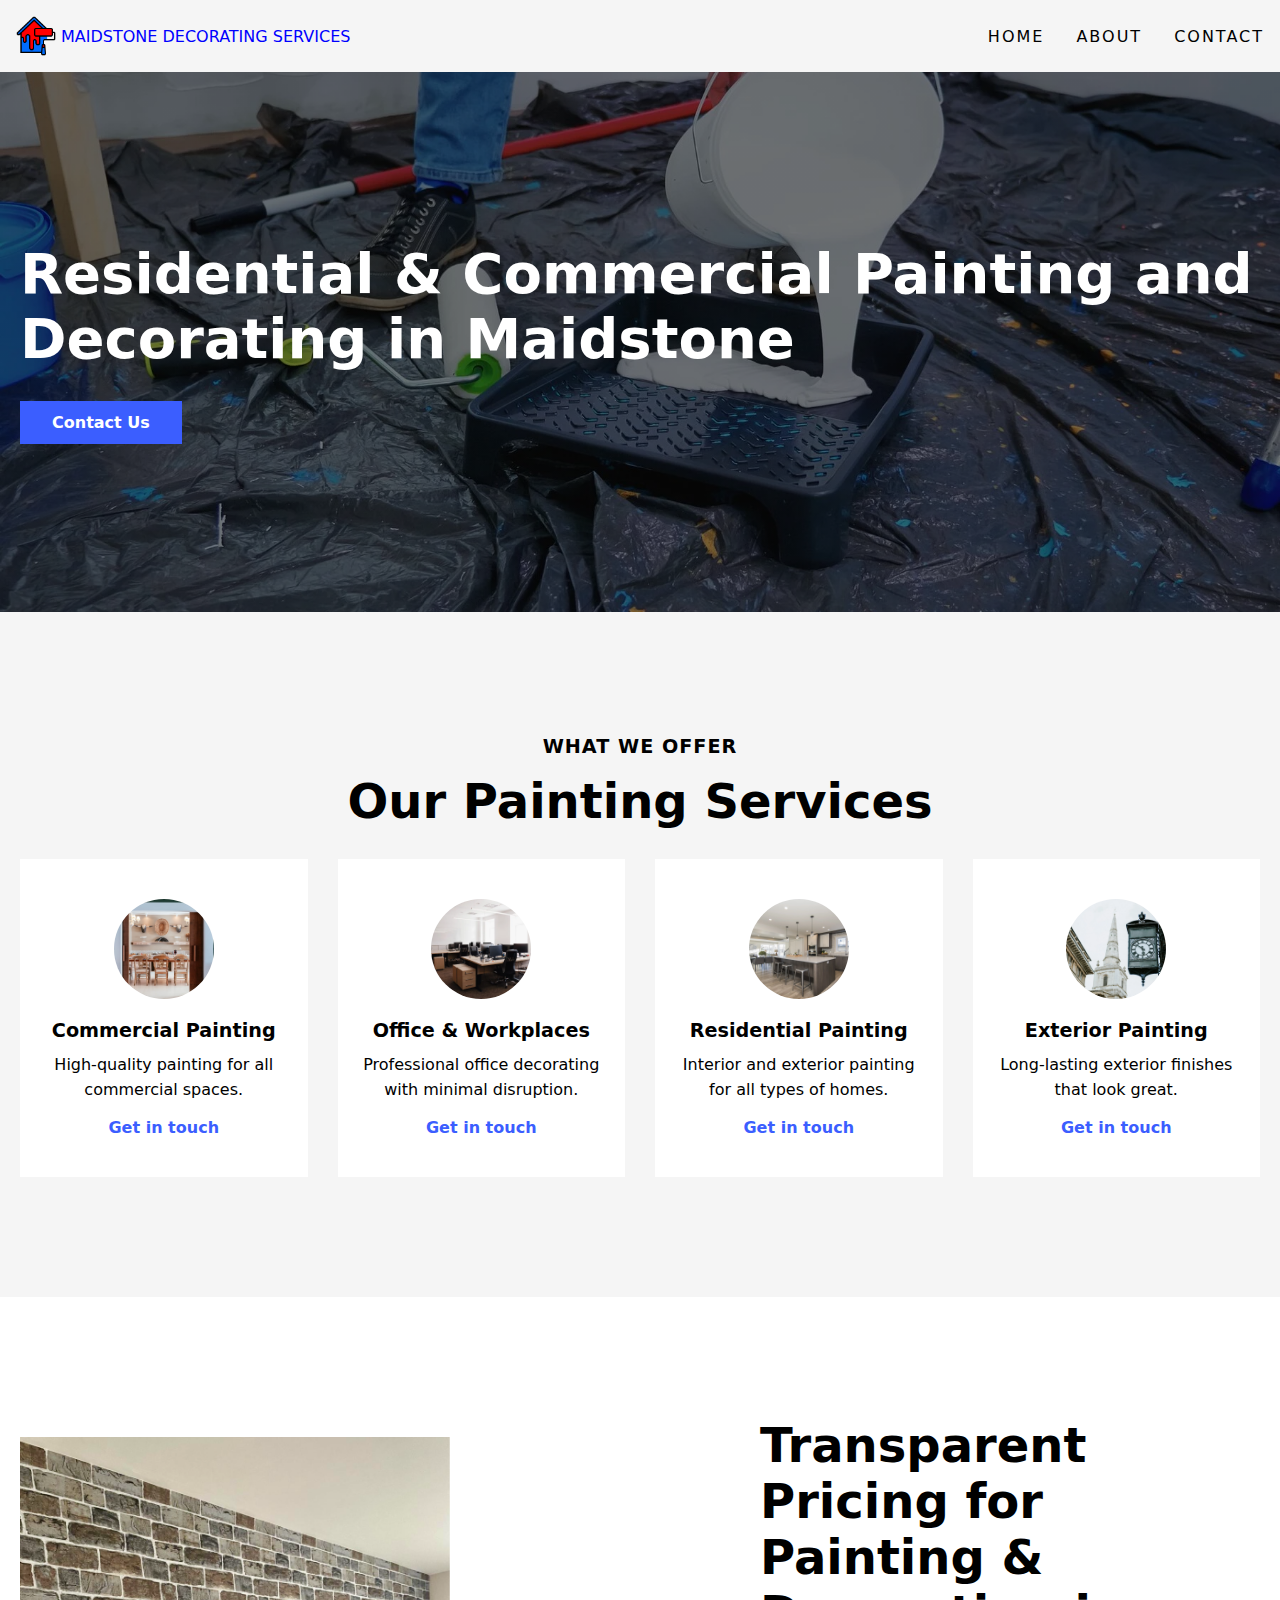
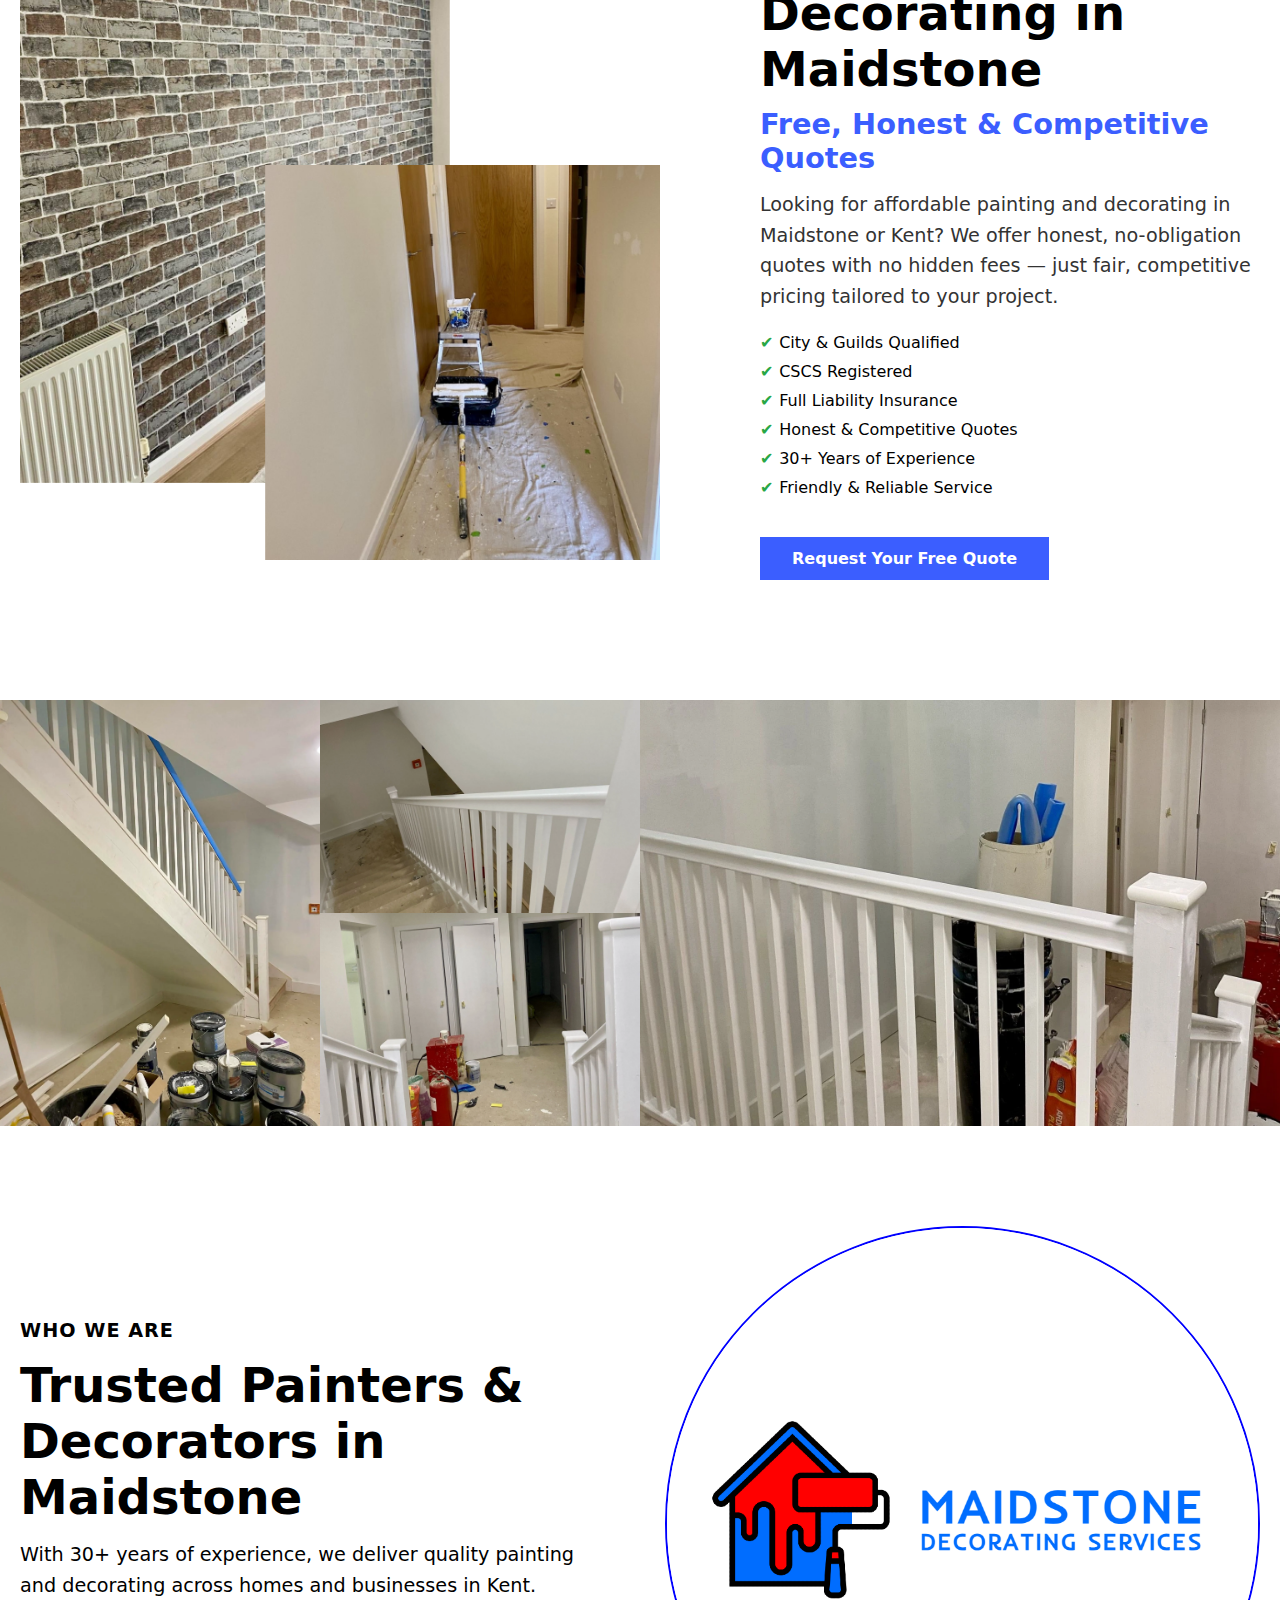
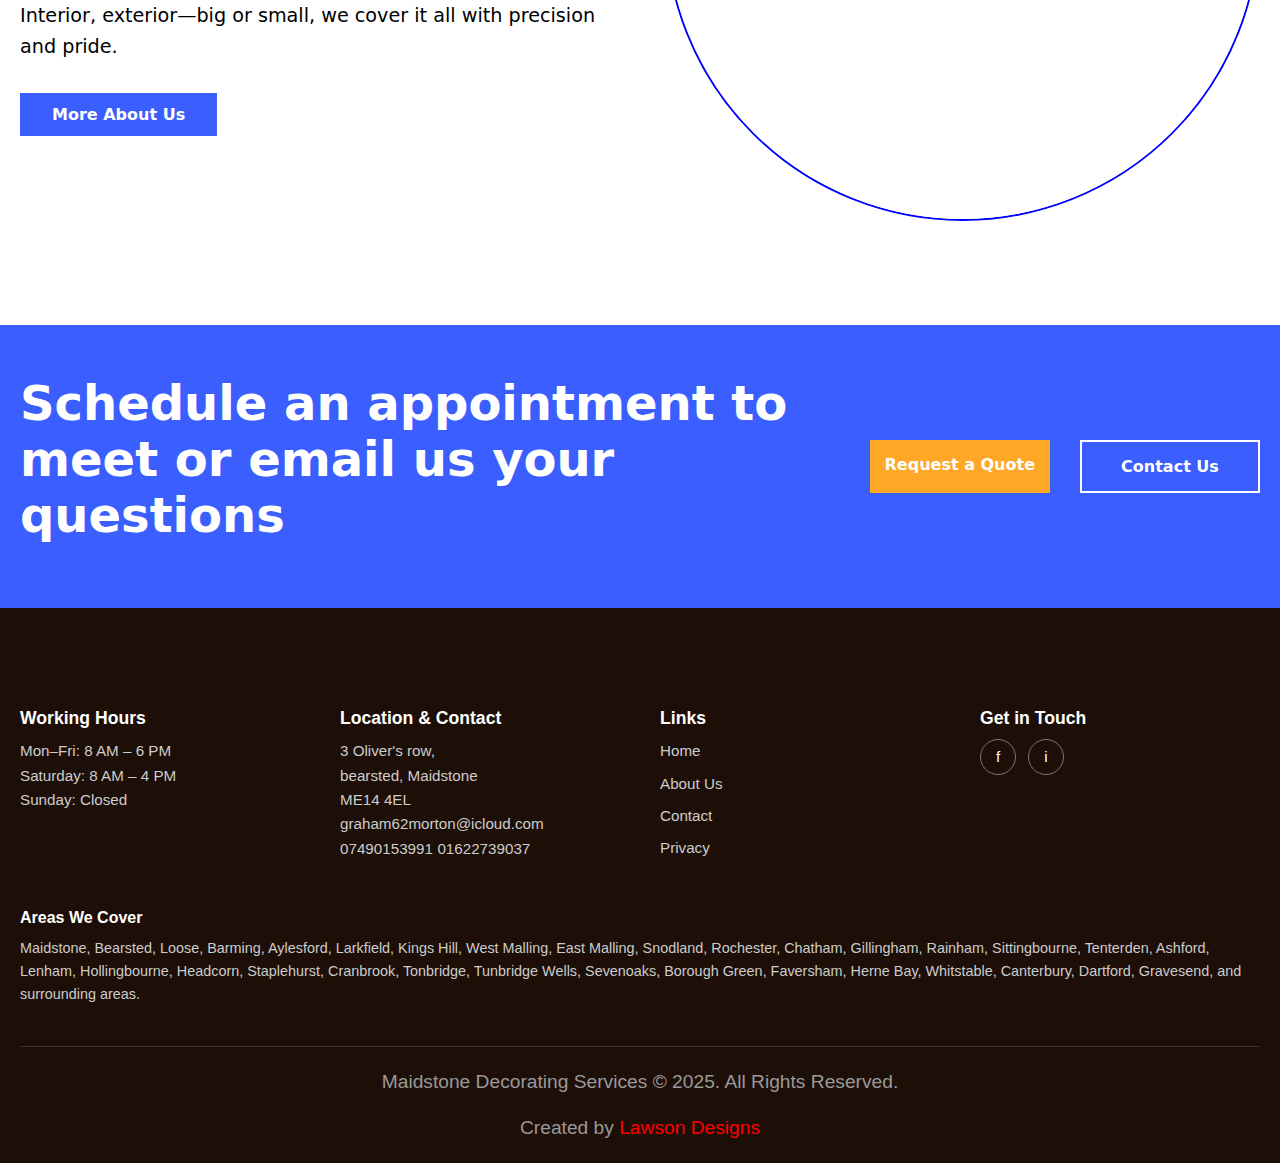
<file: index.html>
<!DOCTYPE html>
<html lang="en">
  <head>
    <meta charset="UTF-8">
    <meta name="viewport" content="width=device-width, initial-scale=1">
    <title>Top-Rated Painters & Decorators in Maidstone | Maidstone Decorating Services</title>
    <meta name="description" content="Trusted painters and decorators in Maidstone. We provide high-quality interior & exterior painting services across Kent. Fully insured, affordable & reliable.">
    <meta name="keywords" content="painters in Maidstone, decorator near me, painting and decorating Kent, interior decorators Maidstone, exterior painters Kent, local painter Maidstone, professional decorating services">
    <meta name="author" content="Maidstone Decorating Services">
    <meta name="robots" content="index, follow">
    <link rel="canonical" href="https://maidstonedecoratingservices.com/">
    <link rel="stylesheet" href="style.css">
    <link rel="icon" type="image/png" sizes="96x96" href="images/favicon-96x96.png">
    <link rel="icon" type="image/svg+xml" href="images/favicon.svg">
    <link rel="shortcut icon" href="images/favicon.ico">
    <link rel="apple-touch-icon" sizes="180x180" href="images/apple-touch-icon.png">
    <link rel="manifest" href="images/site.webmanifest">
    <meta property="og:title" content="Trusted Painters & Decorators in Maidstone | Maidstone Decorating Services" />
    <meta property="og:description" content="Experienced and reliable painting and decorating services in Maidstone and Kent. Interior & exterior specialists. Free quotes, fully insured, local experts." />
    <meta property="og:url" content="https://maidstonedecoratingservices.com/" />
    <meta property="og:type" content="website" />
    <meta property="og:image" content="https://maidstonedecoratingservices.com/images/logo-social-sharing.png" />

</head>

<body>
  <header class="navbar">
    <div class="nav-container">
      <a class="logo-text" href="index.html">
        <img src="images/logo-icon.png" alt="Logo" class="logo">
        Maidstone Decorating Services
      </a>  
      <button class="menu-toggle" id="menuToggle">&#9776;</button>
  
      <nav class="nav-links" id="navLinks">
        <a href="index.html">Home</a>
        <a href="about.html">About</a>
        <a href="contact.html">Contact</a>
      </nav>
    </div>
  </header>
  
    <div class="section hero">
        <div class="hero-content">
            <h1>Residential & Commercial Painting and Decorating in Maidstone</h1>
            <a href="contact.html" class="btn">Contact Us</a>
        </div>
    </div>

    <section class="services">
      <p class="prefix">What We Offer</p>
        <h2>Our Painting Services</h2>
        <div class="services-container">
          <div class="service-card">
            <img src="images/commercial-painting.webp" alt="Commercial Painting">
            <h3>Commercial Painting</h3>
            <p>High-quality painting for all commercial spaces.</p>
            <a href="contact.html">Get in touch</a>
          </div>
      
          <div class="service-card">
            <img src="images/office-painting.webp" alt="Office Painting">
            <h3>Office & Workplaces</h3>
            <p>Professional office decorating with minimal disruption.</p>
            <a href="contact.html">Get in touch</a>
          </div>
      
          <div class="service-card">
            <img src="images/residential-painting.webp" alt="Residential Painting">
            <h3>Residential Painting</h3>
            <p>Interior and exterior painting for all types of homes.</p>
            <a href="contact.html">Get in touch</a>
          </div>
      
          <div class="service-card">
            <img src="images/exterior-painting.webp" alt="Exterior Painting">
            <h3>Exterior Painting</h3>
            <p>Long-lasting exterior finishes that look great.</p>
            <a href="contact.html">Get in touch</a>
          </div>
        </div>
      </section>

      <section class="home-about">
        <div class="home-about-content">
          <div class="image-overlap">
            <img src="images/overlapped.webp" alt="Selection of paint colours">
          </div>
          <div class="cta-content">
            <h2>Transparent Pricing for Painting & Decorating in Maidstone</h2>
            <h3>Free, Honest & Competitive Quotes</h3>
            <p>Looking for affordable painting and decorating in Maidstone or Kent? We offer honest, no-obligation quotes with no hidden fees — just fair, competitive pricing tailored to your project.</p>
      
            <ul>
              <li>City & Guilds Qualified</li>
              <li>CSCS Registered</li>
              <li>Full Liability Insurance</li>
              <li>Honest & Competitive Quotes</li>
              <li>30+ Years of Experience</li>
              <li>Friendly & Reliable Service</li>
            </ul>
      
            <a href="contact.html" class="btn">Request Your Free Quote</a>
          </div>
        </div>
      </section>
      

      <section class="custom-gallery">
        <div class="gallery-item item1">
          <img src="images/gallery-1.webp" alt="Decor image 1">
        </div>
        <div class="gallery-item item2">
          <img src="images/gallery-2.webp" alt="Decor image 2">
        </div>
        <div class="gallery-item item3">
          <img src="images/gallery-3.webp" alt="Decor image 3">
        </div>
        <div class="gallery-item item4">
          <img src="images/gallery-4.webp" alt="Decor image 4">
        </div>
      </section>

      <div class="background-whitesmoke">
        <section class="about-us">
          <div class="content">
            <p class="prefix">Who We Are</p>
            <h2>Trusted Painters & Decorators in Maidstone</h2>
            <p>With 30+ years of experience, we deliver quality painting and decorating across homes and businesses in Kent. Interior, exterior—big or small, we cover it all with precision and pride.</p>
            <a href="about.html" class="btn">More About Us</a>
          </div>
          <div class="content">
            <img class="square" src="images/logo.png" alt="Professional Painters in Maidstone">
          </div>
        </section>
        
      </div>
      
      <div class="cta-banner-background">
        <section class="cta-banner">
          <div class="cta-banner-text">
            <h2>Schedule an appointment to meet or email us your questions</h2>
          </div>
          <div class="cta-banner-buttons">
            <a href="contact.html" class="cta-btn primary">Request a Quote</a>
            <a href="tel:07490153991" class="cta-btn outline">Contact Us</a>
          </div>
        </section>
      </div>      
    
      <footer class="footer">
        <div class="footer-container">
          <div class="footer-section">
            <h4>Working Hours</h4>
            <p>Mon–Fri: 8 AM – 6 PM</p>
            <p>Saturday: 8 AM – 4 PM</p>
            <p>Sunday: Closed</p>
          </div>
          <div class="footer-section">
            <h4>Location & Contact</h4>
            <p>3 Oliver's row,<br>bearsted, Maidstone<br>ME14 4EL</p>
            <a href="mailto:graham62morton@icloud.com">graham62morton@icloud.com</a><br>
            <a href="tel:07490153991">07490153991</a>
            <a href"tel:01622739037">01622739037</a>
          </div>
          <div class="footer-section">
            <h4>Links</h4>
            <ul>
              <li><a href="index.html">Home</a></li>
              <li><a href="about.html">About Us</a></li>
              <li><a href="contact.html">Contact</a></li>
              <li><a href="privacy-policy.html">Privacy</a></li>
            </ul>
          </div>
          <div class="footer-section">
            <h4>Get in Touch</h4>
            <div class="social-icons">
              <a href="https://www.facebook.com/people/Maidstone-decorating-services/61574997562923/?mibextid=wwXIfr&rdid=wVjjgF8igXyNdnrZ&share_url=https%3A%2F%2Fwww.facebook.com%2Fshare%2F15MMnJS2PV%2F%3Fmibextid%3DwwXIfr"><span class="icon-circle">f</span></a>
              <a href="https://www.instagram.com/maidstone_decorating_services/"><span class="icon-circle">i</span></a>
            </div>
          </div>
        </div>
        <div class="footer-areas">
          <h4>Areas We Cover</h4>
          <p>
            Maidstone, Bearsted, Loose, Barming, Aylesford, Larkfield, Kings Hill, West Malling, East Malling, Snodland, Rochester, Chatham, Gillingham, Rainham, Sittingbourne, Tenterden, Ashford, Lenham, Hollingbourne, Headcorn, Staplehurst, Cranbrook, Tonbridge, Tunbridge Wells, Sevenoaks, Borough Green, Faversham, Herne Bay, Whitstable, Canterbury, Dartford, Gravesend, and surrounding areas.
          </p>
        </div>
        
        <div class="footer-bottom">
          <p>Maidstone Decorating Services © 2025. All Rights Reserved.</p>
          <br>
          <p>Created by <a href="https://lawsondesigns.net/">Lawson Designs</a></p>
        </div>
      </footer>
      <script src="script.js"></script>
</body>

</html>
</file>
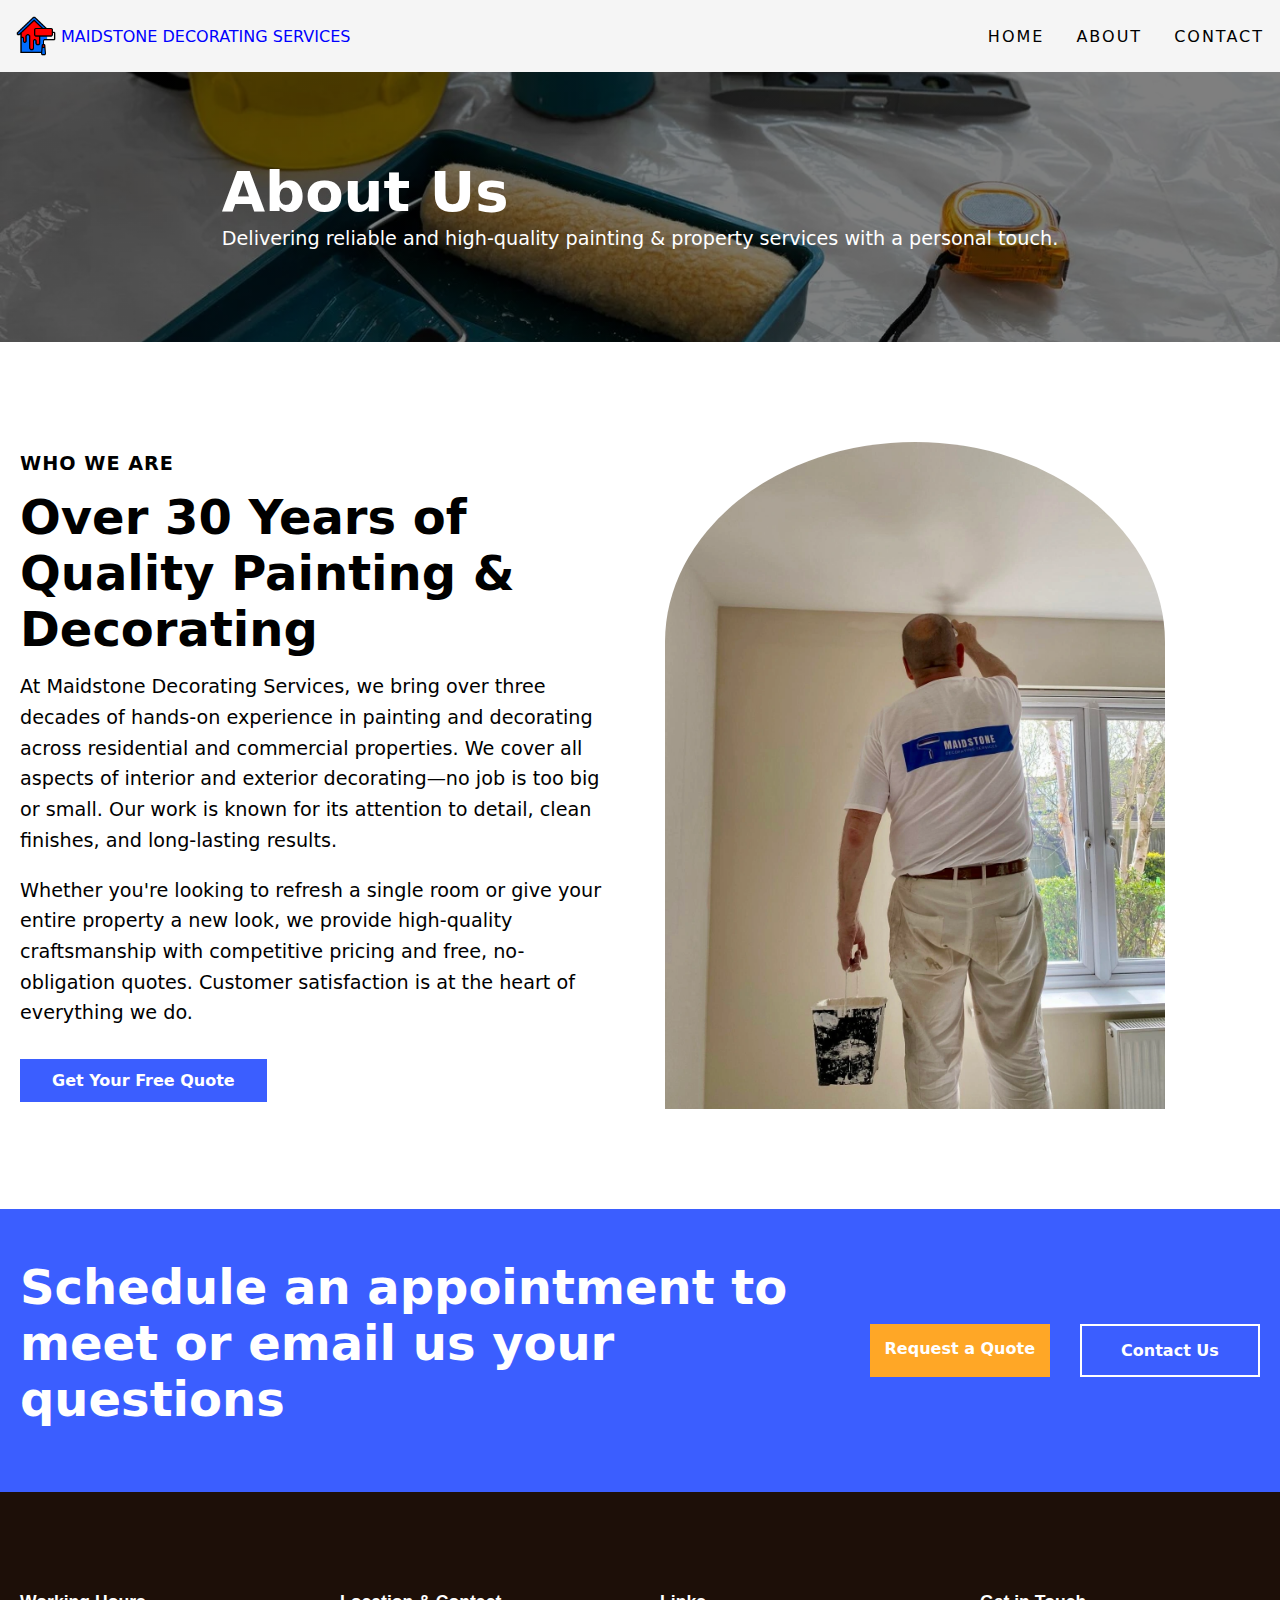
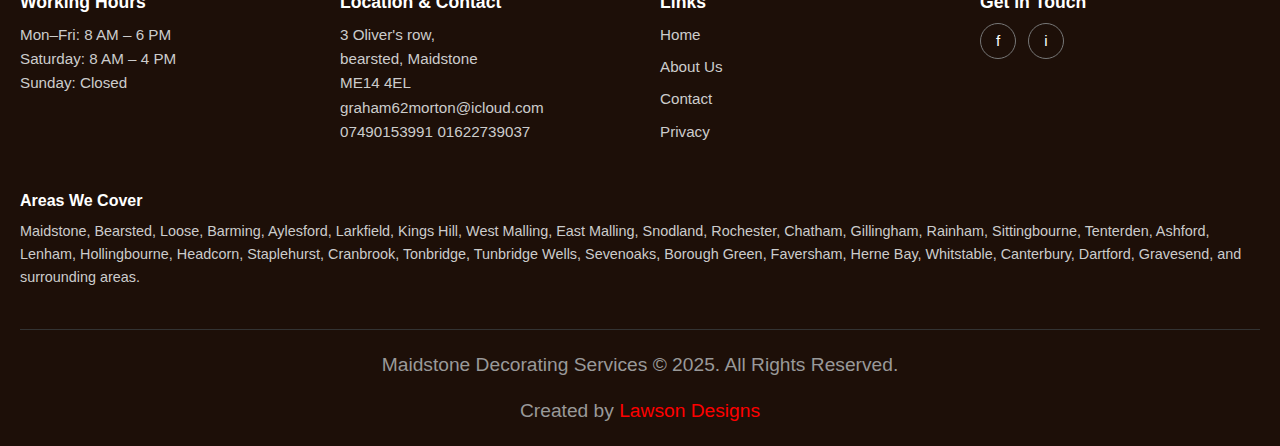
<file: about.html>
<!DOCTYPE html>
<html lang="en">
    <head>
        <meta charset="UTF-8" />
        <meta name="viewport" content="width=device-width, initial-scale=1.0" />
        <title>About Us | Maidstone Painting & Decorating Experts | Maidstone Decorating Services</title>
        <meta name="description" content="Meet the dedicated team behind Maidstone Decorating Services. Discover our values, craftsmanship, and why customers across Kent trust our painting and property solutions." />
        <meta name="keywords" content="About Maidstone decorators, painting team Kent, professional decorators Maidstone, local painting experts, Maidstone Decorating Services team" />
        <meta name="robots" content="index, follow" />
        <meta name="author" content="Maidstone Decorating Services" />
        <link rel="canonical" href="https://maidstonedecoratingservices.com/about" />
        <link rel="stylesheet" href="style.css" /> 
        <link rel="icon" type="image/png" href="images/favicon-96x96.png" sizes="96x96" />
        <link rel="icon" type="image/svg+xml" href="images/favicon.svg" />
        <link rel="shortcut icon" href="images/favicon.ico" />
        <link rel="apple-touch-icon" sizes="180x180" href="images/apple-touch-icon.png" />
        <link rel="manifest" href="images/site.webmanifest" />
        <meta property="og:title" content="About Us | Maidstone Painting & Decorating Experts" />
        <meta property="og:description" content="Get to know the friendly professionals behind Maidstone Decorating Services. Learn how we bring quality and care to every painting and decorating job." />
        <meta property="og:url" content="https://maidstonedecoratingservices.com/about" />
        <meta property="og:type" content="website" />
        <meta property="og:image" content="https://maidstonedecoratingservices.com/images/logo-social-sharing.png" />
      </head>
      
<body>
    <header class="navbar">
        <div class="nav-container">
          <a class="logo-text" href="index.html">
            <img src="images/logo-icon.png" alt="Logo" class="logo">
            Maidstone Decorating Services
          </a>  
          <button class="menu-toggle" id="menuToggle">&#9776;</button>
      
          <nav class="nav-links" id="navLinks">
            <a href="index.html">Home</a>
            <a href="about.html">About</a>
            <a href="contact.html">Contact</a>
          </nav>
        </div>
      </header>

  <main class="about-page">

    <div class=" section hero-about">
        <div class="hero-content">
            <h1>About Us</h1>
            <p>Delivering reliable and high-quality painting & property services with a personal touch.</p>
        </div>
    </div>

    <section class="about-us">
        <div class="content">
            <p class="prefix">Who We Are</p>
            <h2>Over 30 Years of Quality Painting & Decorating</h2>
            <p>At Maidstone Decorating Services, we bring over three decades of hands-on experience in painting and decorating across residential and commercial properties. We cover all aspects of interior and exterior decorating—no job is too big or small. Our work is known for its attention to detail, clean finishes, and long-lasting results.</p>
            <br>
            <p>Whether you're looking to refresh a single room or give your entire property a new look, we provide high-quality craftsmanship with competitive pricing and free, no-obligation quotes. Customer satisfaction is at the heart of everything we do.</p>
            <a href="contact.html" class="btn">
                Get Your Free Quote
            </a>
        </div>
        <div class="content">
            <img class="arched" src="images/painting-wall.webp" alt="Painters and decoraters in Kent">
        </div>
    </section>

    <div class="cta-banner-background">
        <section class="cta-banner">
          <div class="cta-banner-text">
            <h2>Schedule an appointment to meet or email us your questions</h2>
          </div>
          <div class="cta-banner-buttons">
            <a href="contact.html" class="cta-btn primary">Request a Quote</a>
            <a href="tel:07490153991" class="cta-btn outline">Contact Us</a>
          </div>
        </section>
      </div>   

      <footer class="footer">
        <div class="footer-container">
          <div class="footer-section">
            <h4>Working Hours</h4>
            <p>Mon–Fri: 8 AM – 6 PM</p>
            <p>Saturday: 8 AM – 4 PM</p>
            <p>Sunday: Closed</p>
          </div>
          <div class="footer-section">
            <h4>Location & Contact</h4>
            <p>3 Oliver's row,<br>bearsted, Maidstone<br>ME14 4EL</p>
            <a href="mailto:graham62morton@icloud.com">graham62morton@icloud.com</a><br>
            <a href="tel:07490153991">07490153991</a>
            <a href"tel:01622739037">01622739037</a>
          </div>
          <div class="footer-section">
            <h4>Links</h4>
            <ul>
              <li><a href="index.html">Home</a></li>
              <li><a href="about.html">About Us</a></li>
              <li><a href="contact.html">Contact</a></li>
              <li><a href="privacy-policy.html">Privacy</a></li>
            </ul>
          </div>
          <div class="footer-section">
            <h4>Get in Touch</h4>
            <div class="social-icons">
              <a href="https://www.facebook.com/people/Maidstone-decorating-services/61574997562923/?mibextid=wwXIfr&rdid=wVjjgF8igXyNdnrZ&share_url=https%3A%2F%2Fwww.facebook.com%2Fshare%2F15MMnJS2PV%2F%3Fmibextid%3DwwXIfr"><span class="icon-circle">f</span></a>
              <a href="https://www.instagram.com/maidstone_decorating_services/"><span class="icon-circle">i</span></a>
            </div>
          </div>
        </div>
        <div class="footer-areas">
          <h4>Areas We Cover</h4>
          <p>
            Maidstone, Bearsted, Loose, Barming, Aylesford, Larkfield, Kings Hill, West Malling, East Malling, Snodland, Rochester, Chatham, Gillingham, Rainham, Sittingbourne, Tenterden, Ashford, Lenham, Hollingbourne, Headcorn, Staplehurst, Cranbrook, Tonbridge, Tunbridge Wells, Sevenoaks, Borough Green, Faversham, Herne Bay, Whitstable, Canterbury, Dartford, Gravesend, and surrounding areas.
          </p>
        </div>
        
        <div class="footer-bottom">
          <p>Maidstone Decorating Services © 2025. All Rights Reserved.</p>
          <br>
          <p>Created by <a href="https://lawsondesigns.net/">Lawson Designs</a></p>
        </div>
      </footer>
  <script src="script.js"></script>
</body>
</html>
</file>
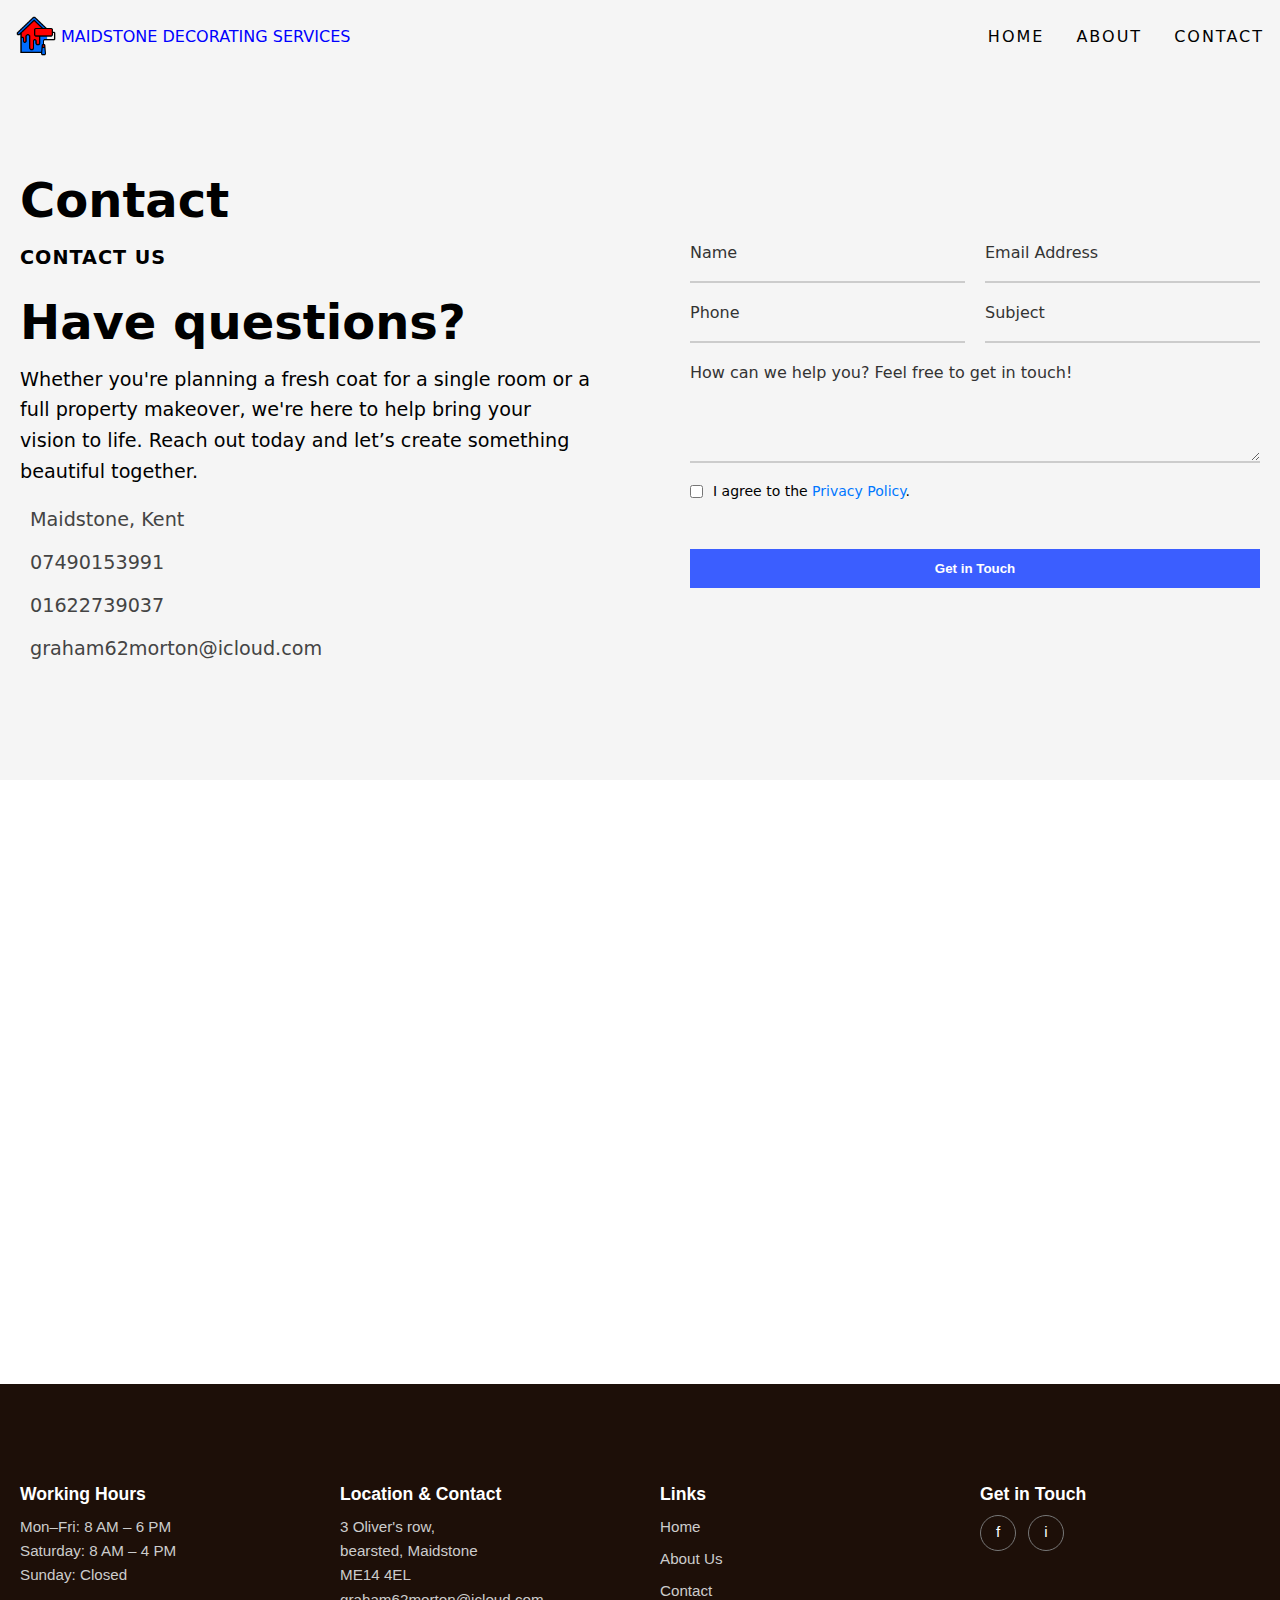
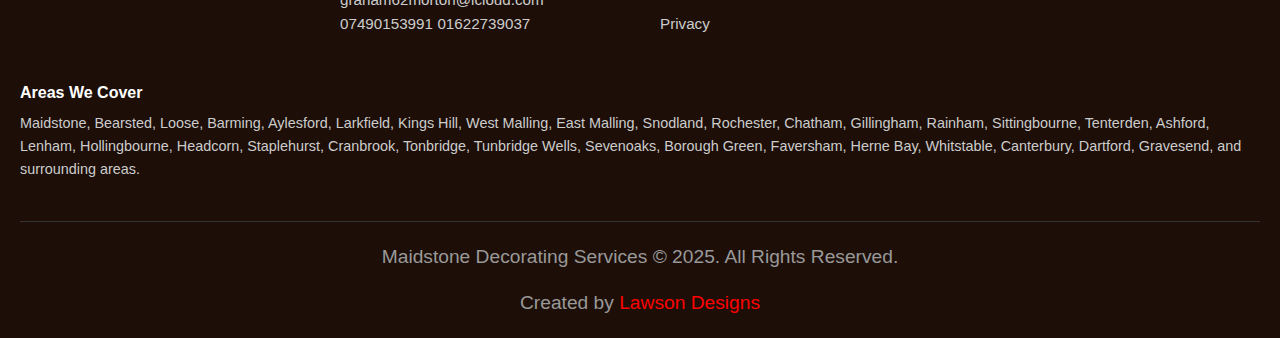
<file: contact.html>
<!DOCTYPE html>
<html lang="en">
    <head>
        <meta charset="UTF-8" />
        <meta name="viewport" content="width=device-width, initial-scale=1.0" />
        <title>Contact Us | Painters & Decorators in Maidstone | Maidstone Decorating Services</title>
        <meta name="description" content="Contact Maidstone Decorating Services for free quotes, expert advice, or to book painting and decorating services in Maidstone and across Kent." />
        <meta name="keywords" content="Contact Maidstone decorators, painting enquiries, decorator quotes Maidstone, local painters Kent, Maidstone Decorating Services contact" />
        <meta name="robots" content="index, follow" />
        <meta name="author" content="Maidstone Decorating Services" />
        <link rel="canonical" href="https://maidstonedecoratingservices.com/contact" />
        <link rel="stylesheet" href="style.css" />
        <link rel="stylesheet" href="https://cdn-uicons.flaticon.com/2.6.0/uicons-regular-rounded/css/uicons-regular-rounded.css" />
        <link rel="icon" type="image/png" href="images/favicon-96x96.png" sizes="96x96" />
        <link rel="icon" type="image/svg+xml" href="images/favicon.svg" />
        <link rel="shortcut icon" href="images/favicon.ico" />
        <link rel="apple-touch-icon" sizes="180x180" href="images/apple-touch-icon.png" />
        <link rel="manifest" href="images/site.webmanifest" />
        <meta property="og:title" content="Contact Us | Maidstone Decorating Services" />
        <meta property="og:description" content="Reach out to our friendly team for decorating advice, quotes, or booking your next painting project in Maidstone or Kent." />
        <meta property="og:url" content="https://maidstonedecoratingservices.com/contact" />
        <meta property="og:type" content="website" />
        <meta property="og:image" content="https://maidstonedecoratingservices.com/images/logo-social-sharing.png" />
      </head>
      
<body>

  <header class="navbar">
    <div class="nav-container">
      <a class="logo-text" href="index.html">
        <img src="images/logo-icon.png" alt="Logo" class="logo">
        Maidstone Decorating Services
      </a>  
      <button class="menu-toggle" id="menuToggle">&#9776;</button>
  
      <nav class="nav-links" id="navLinks">
        <a href="index.html">Home</a>
        <a href="about.html">About</a>
        <a href="contact.html">Contact</a>
      </nav>
    </div>
  </header>


  <section class="contact-section">
    <div class="contact-heading">
        <h2>Contact</h2>
      </div>
    <div class="contact-grid">
      <div class="contact-info">
        <p class="prefix">Contact us</p>
        <h2>Have questions?</h2>
        <p>Whether you're planning a fresh coat for a single room or a full property makeover, we're here to help bring your vision to life. Reach out today and let’s create something beautiful together.</p>
        <ul class="contact-details">
          <li><i class="fi fi-rr-marker"></i> Maidstone, Kent</li>
          <a href="tel:07490153991"><li><i class="fi fi-rr-phone-call"></i> 07490153991</li></a>
          <a href="tel:01622739037"><li><i class="fi fi-rr-phone-call"></i> 01622739037</li></a>
          <a href="mailto:graham62morton@icloud.com"><li><i class="fi fi-rr-envelope"></i> graham62morton@icloud.com</li></a>
        </ul>
      </div>

      <form action="https://formsubmit.co/graham62morton@icloud.com" method="POST" class="contact-form">
        <div class="form-row">
          <div class="input-group">
            <i class="fas fa-user"></i>
            <label for="name">Name</label>
            <input type="text" id="name" name="name" required>
          </div>

          <div class="input-group">
            <label for="email">Email Address</label>
            <input type="email" id="email" name="email" required>
          </div>
        </div>

        <div class="form-row">
          <div class="input-group">
            <label for="phone">Phone</label>
            <input type="tel" id="phone" name="phone" required>
          </div>

          <div class="input-group">
            <label for="subject">Subject</label>
            <input type="text" id="subject" name="subject">
          </div>
        </div>

        <div class="form-row single">
          <div class="input-group full">
            <i class="fas fa-pencil-alt"></i>
            <label for="message">How can we help you? Feel free to get in touch!</label>
            <textarea id="message" name="message" rows="5" required></textarea>
          </div>
        </div>

        <div class="form-consent">
          <input type="checkbox" id="consent" required>
          <label for="consent">I agree to the <a href="privacy-policy.html">Privacy Policy</a>.</label>
        </div>

        <button type="submit" class="submit-btn">
          <i class="fas fa-paper-plane"></i> Get in Touch
        </button>
      </form>
    </div>
  </section>

  <div style="width: 100%"><iframe width="100%" height="600" frameborder="0" scrolling="no" marginheight="0" marginwidth="0" src="https://maps.google.com/maps?width=100%25&amp;height=600&amp;hl=en&amp;q=Maidstone%20Kent+(My%20Business%20Name)&amp;t=&amp;z=10&amp;ie=UTF8&amp;iwloc=B&amp;output=embed"><a href="https://www.gps.ie/collections/drones/">drone quadcopter</a></iframe></div>

  <footer class="footer">
    <div class="footer-container">
      <div class="footer-section">
        <h4>Working Hours</h4>
        <p>Mon–Fri: 8 AM – 6 PM</p>
        <p>Saturday: 8 AM – 4 PM</p>
        <p>Sunday: Closed</p>
      </div>
      <div class="footer-section">
        <h4>Location & Contact</h4>
        <p>3 Oliver's row,<br>bearsted, Maidstone<br>ME14 4EL</p>
        <a href="mailto:graham62morton@icloud.com">graham62morton@icloud.com</a><br>
        <a href="tel:07490153991">07490153991</a>
        <a href"tel:01622739037">01622739037</a>
      </div>
      <div class="footer-section">
        <h4>Links</h4>
        <ul>
          <li><a href="index.html">Home</a></li>
          <li><a href="about.html">About Us</a></li>
          <li><a href="contact.html">Contact</a></li>
          <li><a href="privacy-policy.html">Privacy</a></li>
        </ul>
      </div>
      <div class="footer-section">
        <h4>Get in Touch</h4>
        <div class="social-icons">
          <a href="https://www.facebook.com/people/Maidstone-decorating-services/61574997562923/?mibextid=wwXIfr&rdid=wVjjgF8igXyNdnrZ&share_url=https%3A%2F%2Fwww.facebook.com%2Fshare%2F15MMnJS2PV%2F%3Fmibextid%3DwwXIfr"><span class="icon-circle">f</span></a>
          <a href="https://www.instagram.com/maidstone_decorating_services/"><span class="icon-circle">i</span></a>
        </div>
      </div>
    </div>
    <div class="footer-areas">
      <h4>Areas We Cover</h4>
      <p>
        Maidstone, Bearsted, Loose, Barming, Aylesford, Larkfield, Kings Hill, West Malling, East Malling, Snodland, Rochester, Chatham, Gillingham, Rainham, Sittingbourne, Tenterden, Ashford, Lenham, Hollingbourne, Headcorn, Staplehurst, Cranbrook, Tonbridge, Tunbridge Wells, Sevenoaks, Borough Green, Faversham, Herne Bay, Whitstable, Canterbury, Dartford, Gravesend, and surrounding areas.
      </p>
    </div>
    
    <div class="footer-bottom">
      <p>Maidstone Decorating Services © 2025. All Rights Reserved.</p>
      <br>
      <p>Created by <a href="https://lawsondesigns.net/">Lawson Designs</a></p>
    </div>
  </footer>
<script src="script.js"></script>
</body>
</html>
</file>
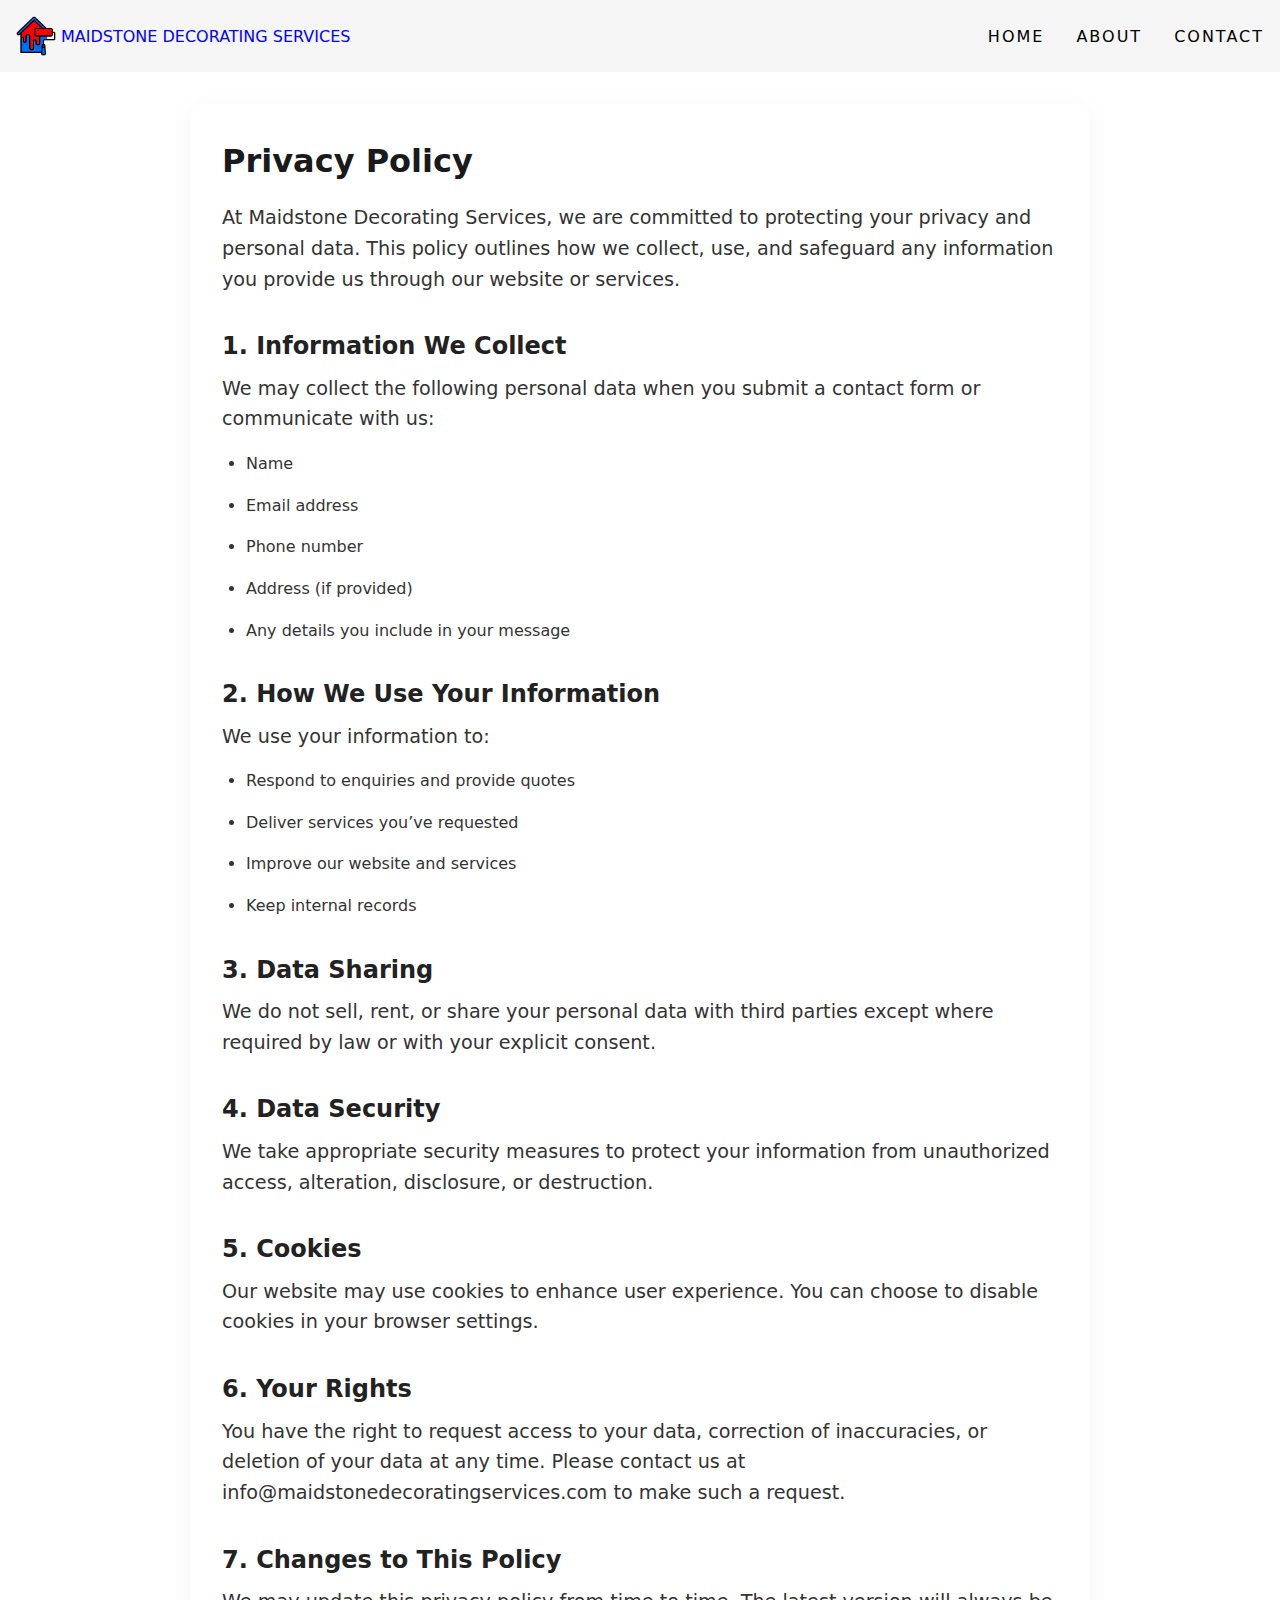
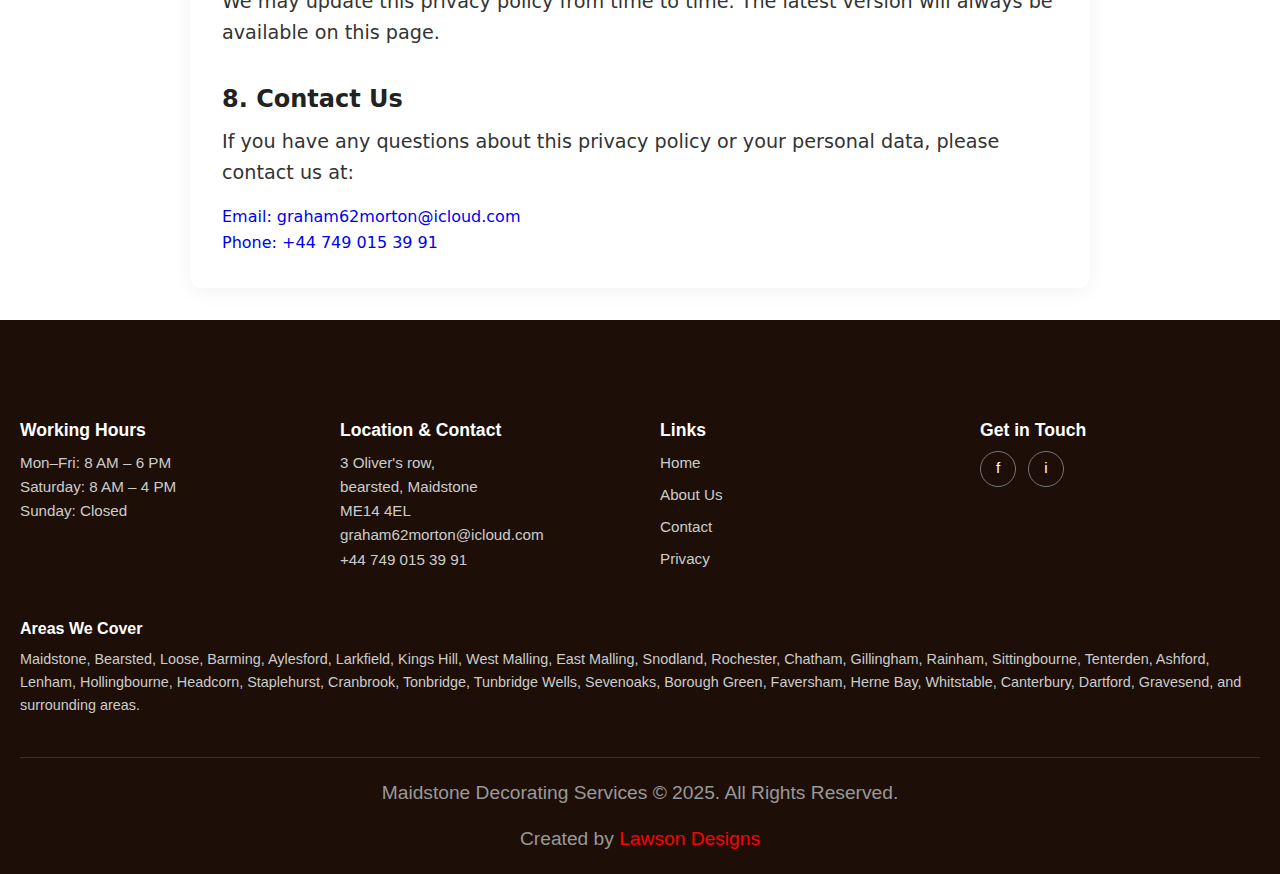
<file: privacy-policy.html>
<!DOCTYPE html>
<html lang="en">
<head>
  <meta charset="UTF-8" />
  <meta name="viewport" content="width=device-width, initial-scale=1.0" />
  <title>Privacy Policy | Maidstone Decorating Services</title>
  <meta name="description" content="Review our privacy policy to understand how Maidstone Decorating Services collects, uses, and protects your personal data." />
  <meta name="robots" content="noindex, follow" />
  <link rel="stylesheet" href="style.css" />
  <link rel="canonical" href="https://www.maidstonedecoratingservices.co.uk/privacy-policy" />
</head>

<body>

    <header class="navbar">
        <div class="nav-container">
          <a class="logo-text" href="index.html">
            <img src="images/logo-icon.png" alt="Logo" class="logo">
            Maidstone Decorating Services
          </a>  
          <button class="menu-toggle" id="menuToggle">&#9776;</button>
      
          <nav class="nav-links" id="navLinks">
            <a href="index.html">Home</a>
            <a href="about.html">About</a>
            <a href="contact.html">Contact</a>
          </nav>
        </div>
      </header>

  <div class="privacy-container">
    <h1>Privacy Policy</h1>
    <p>At Maidstone Decorating Services, we are committed to protecting your privacy and personal data. This policy outlines how we collect, use, and safeguard any information you provide us through our website or services.</p>

    <h2>1. Information We Collect</h2>
    <p>We may collect the following personal data when you submit a contact form or communicate with us:</p>
    <ul>
      <li>Name</li>
      <li>Email address</li>
      <li>Phone number</li>
      <li>Address (if provided)</li>
      <li>Any details you include in your message</li>
    </ul>

    <h2>2. How We Use Your Information</h2>
    <p>We use your information to:</p>
    <ul>
      <li>Respond to enquiries and provide quotes</li>
      <li>Deliver services you’ve requested</li>
      <li>Improve our website and services</li>
      <li>Keep internal records</li>
    </ul>

    <h2>3. Data Sharing</h2>
    <p>We do not sell, rent, or share your personal data with third parties except where required by law or with your explicit consent.</p>

    <h2>4. Data Security</h2>
    <p>We take appropriate security measures to protect your information from unauthorized access, alteration, disclosure, or destruction.</p>

    <h2>5. Cookies</h2>
    <p>Our website may use cookies to enhance user experience. You can choose to disable cookies in your browser settings.</p>

    <h2>6. Your Rights</h2>
    <p>You have the right to request access to your data, correction of inaccuracies, or deletion of your data at any time. Please contact us at info@maidstonedecoratingservices.com to make such a request.</p>

    <h2>7. Changes to This Policy</h2>
    <p>We may update this privacy policy from time to time. The latest version will always be available on this page.</p>

    <h2>8. Contact Us</h2>
    <p>If you have any questions about this privacy policy or your personal data, please contact us at:</p>
    <a href="mailto:graham62morton@icloud.com">Email: graham62morton@icloud.com</a><br>
    <a href="tel:+447490153991">Phone: +44 749 015 39 91</a>
</div>

  <footer class="footer">
    <div class="footer-container">
      <div class="footer-section">
        <h4>Working Hours</h4>
        <p>Mon–Fri: 8 AM – 6 PM</p>
        <p>Saturday: 8 AM – 4 PM</p>
        <p>Sunday: Closed</p>
      </div>
      <div class="footer-section">
        <h4>Location & Contact</h4>
        <p>3 Oliver's row,<br>bearsted, Maidstone<br>ME14 4EL</p>
        <a href="mailto:graham62morton@icloud.com">graham62morton@icloud.com</a><br>
        <a href="tel:+447490153991">+44 749 015 39 91</a>
      </div>
      <div class="footer-section">
        <h4>Links</h4>
        <ul>
          <li><a href="index.html">Home</a></li>
          <li><a href="about.html">About Us</a></li>
          <li><a href="contact.html">Contact</a></li>
          <li><a href="privacy-policy.html">Privacy</a></li>
        </ul>
      </div>
      <div class="footer-section">
        <h4>Get in Touch</h4>
        <div class="social-icons">
          <a href="https://www.facebook.com/people/Maidstone-decorating-services/61574997562923/?mibextid=wwXIfr&rdid=wVjjgF8igXyNdnrZ&share_url=https%3A%2F%2Fwww.facebook.com%2Fshare%2F15MMnJS2PV%2F%3Fmibextid%3DwwXIfr"><span class="icon-circle">f</span></a>
          <a href="https://www.instagram.com/maidstone_decorating_services/"><span class="icon-circle">i</span></a>
        </div>
      </div>
    </div>
    <div class="footer-areas">
      <h4>Areas We Cover</h4>
      <p>
        Maidstone, Bearsted, Loose, Barming, Aylesford, Larkfield, Kings Hill, West Malling, East Malling, Snodland, Rochester, Chatham, Gillingham, Rainham, Sittingbourne, Tenterden, Ashford, Lenham, Hollingbourne, Headcorn, Staplehurst, Cranbrook, Tonbridge, Tunbridge Wells, Sevenoaks, Borough Green, Faversham, Herne Bay, Whitstable, Canterbury, Dartford, Gravesend, and surrounding areas.
      </p>
    </div>
    
    <div class="footer-bottom">
      <p>Maidstone Decorating Services © 2025. All Rights Reserved.</p>
      <br>
      <p>Created by <a href="https://lawsondesigns.net/">Lawson Designs</a></p>
    </div>
  </footer>
  <script src="script.js"></script>
</body>
</html>
</file>
<file: style.css>
* {
  padding: 0;
  margin: 0;
  box-sizing: border-box;
}

:root {
  --primary-color: #3b5eff;
  --accent-color: #ffa726;
  --text-color: #333;
  --bg-light: whitesmoke;
  --max-width: 1285px;
  --font-main: system-ui, -apple-system, BlinkMacSystemFont, 'Segoe UI', Roboto, Oxygen, Ubuntu, Cantarell, 'Open Sans', 'Helvetica Neue', sans-serif;
}

html {
  scroll-behavior: smooth;
}

body {
  font-family: var(--font-main);
}

h1 {
  font-size: clamp(2rem, 5vw, 3.5rem);
}

h2 {
  font-size: clamp(1.5rem, 4vw, 3rem);
  margin-bottom: 15px;
}

h3 {
  font-size: clamp(1.1rem, 3vw, 1.8rem);
}

p {
  font-size: clamp(1rem, 2vw, 1.2rem);
  line-height: 1.6;
}

p.prefix {
  text-transform: uppercase;
  font-weight: 600;
  letter-spacing: 1px;
  margin-bottom: 10px;
}

img.arched {
  width: 100%;
  max-width: 500px;
  height: auto;
  border-top-left-radius: 50% 30%;
  border-top-right-radius: 50% 30%;
  overflow: hidden;
  display: block;
}


img.square {
  aspect-ratio: 1 / 1;
  object-fit: cover;
  border: solid 2px blue;
  border-radius: 50%;
  width: 100%;
}

/* Core styles */
.navbar {
  position: relative;
  z-index: 10;
  background-color: whitesmoke;
  padding: 1rem;
}

.nav-container {
  display: flex;
  justify-content: space-between;
  align-items: center;
  max-width: 1285px;
  margin: auto;
}

.logo {
  width: 40px;
  text-decoration: none;
}

a.logo-text {
  text-decoration: none;
  color: blue;
  justify-content: center;
  display: flex;
  align-items: center;
  gap: 5px;
  text-transform: uppercase;
}

.menu-toggle {
  font-size: 2rem;
  background: none;
  border: none;
  cursor: pointer;
  z-index: 20;
}

.nav-links {
  position: fixed;
  top: 0;
  left: 0;
  height: 100vh;
  width: 100%;
  background-color: white;
  color: white;
  flex-direction: column;
  justify-content: center;
  align-items: center;
  display: none;
  gap: 2rem;
  font-size: 1.3rem;
  font-weight: bold;
  transition: all 0.3s ease;
  z-index: 15;
}

.nav-links a {
  color: black;
  text-decoration: none;
  text-transform: uppercase;
  letter-spacing: 2px;
}

.nav-links.show {
  display: flex;
}

/* Desktop styles */
@media (min-width: 768px) {
  .menu-toggle {
    display: none;
  }

  .nav-links {
    all: unset;
    display: flex;
    gap: 2rem;
    font-size: 1rem;
  }

  .nav-links a {
    color: black;
  }
}



.hero {
    display: grid;
    grid-template-columns: repeat(1, 1fr);
    justify-content: center;
    align-items: center;
    margin: auto;
    background-image: linear-gradient(rgba(0, 0, 0, 0.5), rgba(0, 0, 0, 0.5)), url(images/hero.webp);
    background-size: cover;
    background-position: center;
    height: 60vh;
}

.hero-content {
    padding: 40px 20px;
    text-align: left;
    max-width: 1285px;
    margin: auto;
    color: white;
}

.btn {
    padding: 12px 32px;
    background-color: #3b5eff;
    color: white;
    text-decoration: none;
    font-weight: bold;
    display: inline-block;
    margin-top: 30px;
}

.services {
    padding: 120px 20px;
    background-color: whitesmoke;
  }

  .services .prefix {
    text-align: center;
  }

  .services h2 {
    text-align: center;
    margin-bottom: 30px;
  }
  
  .services-container {
    display: grid;
    grid-template-columns: 1fr;
    gap: 30px;
    max-width: 1285px;
    margin: 0 auto;
  }
  
  .service-card {
    background-color: white;
    padding: 40px 20px;
    text-align: center;
    display: flex;
    flex-direction: column;
    justify-content: center;
    align-items: center;
  }
  
  .service-card img {
    width: 100px;
    height: 100px;
    object-fit: cover;
    border-radius: 50%;
    margin-bottom: 20px;
  }
  
  .service-card h3 {
    margin-bottom: 10px;
    font-size: 1.2rem;
  }
  
  .service-card p {
    margin-bottom: 15px;
    font-size: 1rem;
  }
  
  .service-card a {
    color: #3b5eff;
    text-decoration: none;
    font-weight: bold;
  }
  
  /* Tablet screens */
  @media (min-width: 600px) {
    .services-container {
      grid-template-columns: repeat(2, 1fr);
    }
  }
  
  /* Desktop screens */
  @media (min-width: 992px) {
    .services-container {
      grid-template-columns: repeat(4, 1fr);
    }
  }
  

  .home-about {
    background-image: url(https://prorange.ancorathemes.com/wp-content/uploads/2023/09/brush-1.png);
    background-repeat: no-repeat;
    background-position: top right;
    background-size: 30%;
    padding: 120px 20px;
  
  }

  .home-about-content {
    max-width: 1285px;
    display: flex;
    flex-direction: column;
    align-items: center;
    justify-content: center;
    margin: auto;
    gap: 40px;
  }
  
  .image-overlap img {
    width: 100%;
    display: block;
    max-width: 700px;
  }
  
  .cta-content {
    max-width: 500px;
  }
  
  .cta-content h2 {
    margin-bottom: 10px;
  }
  
  .cta-content h3 {
    margin-bottom: 15px;
    color: #3b5eff;
  }
  
  .cta-content p {
    margin-bottom: 20px;
    line-height: 1.6;
    color: #333;
  }

  .cta-content ul {
    list-style: none;
    padding: 0;
  }
  
  .cta-content li {
    margin-bottom: 10px;
    padding-left: 1.2em;
    position: relative;
  }
  
  .cta-content li::before {
    content: "✔";
    color: #28a745;
    position: absolute;
    left: 0;
  }
  

  @media (min-width: 768px) {
    .home-about-content {
      flex-direction: row;
      justify-content: center;
      align-items: center;
      text-align: left;
      gap: 100px;
    }
    .home-about {
      background-size: 10%;
    }
  
    .image-overlap,
    .cta-content {
      flex: 0 1 auto;
    }
  
    .cta-content {
      padding-left: 0;
      max-width: 500px;
    }
  
    .image-overlap img {
      margin: 0;
    }
  }
  
  .custom-gallery {
    display: grid;
    grid-template-columns: 1fr;
  }
  
  .gallery-item {
    width: 100%;
    height: auto;
  }
  
  .gallery-item img {
    width: 100%;
    height: auto;
    object-fit: cover;
    display: block;
  }
  
  /* Desktop layout */
  @media (min-width: 900px) {
    .custom-gallery {
      grid-template-columns: 25% 25% 50%;
      grid-template-rows: 1fr 1fr;
      grid-template-areas: 
        "item1 item2 item4"
        "item1 item3 item4";
      height: auto;
    }
  
    .item1 {
      grid-area: item1;
    }
  
    .item2 {
      grid-area: item2;
    }
  
    .item3 {
      grid-area: item3;
    }
  
    .item4 {
      grid-area: item4;
    }
  
    .gallery-item {
      height: 100%;
    }
  
    .gallery-item img {
      height: 100%;
    }
  }
  

  .cta-banner-background {
    background-color: #3b5eff;
  }
  
  .cta-banner {
    background-color: #3b5eff;
    color: white;
    padding: 50px 20px;
    text-align: center;
    display: flex;
    flex-direction: column;
    gap: 20px;
    max-width: 1285px;
    margin: auto;
  }

  .cta-banner-text {
    max-width: 800px;
  }
  
  .cta-banner-buttons {
    display: flex;
    flex-direction: column;
    gap: 15px;
  }
  
  .cta-btn {
    display: block;
    padding: 15px;
    font-weight: bold;
    font-size: 1rem;
    text-align: center;
    text-decoration: none;
  }
  
  .cta-btn.primary {
    background-color: #ffa726;
    color: white;
  }
  
  .cta-btn.outline {
    border: 2px solid white;
    color: white;
    background: transparent;
  }
  
  /* Desktop view */
  @media (min-width: 768px) {
    .cta-banner {
      flex-direction: row;
      justify-content: space-between;
      align-items: center;
      text-align: left;
    }
  
    .cta-banner-buttons {
      flex-direction: row;
      gap: 30px;
    }
  
    .cta-btn {
      width: auto;
      min-width: 180px;
    }
  }


  .hero-about {
    display: grid;
    place-items: center;
    background-image: linear-gradient(rgba(0, 0, 0, 0.5), rgba(0, 0, 0, 0.5)), url(images/hero-about.webp);
    background-size: cover;
    background-position: center;
    height: 30vh;
  }

  .about-us {
    display: grid;
    align-items: center;
    justify-content: center;
    margin: auto;
    max-width: 1285px;
    gap: 50px;
    padding: 100px 20px;
  }

  @media (min-width: 900px) {
    .about-us {
      grid-template-columns: repeat(2, 1fr);
    }
  }

  .contact-section {
    padding: 100px 20px;
    background-color: whitesmoke;
    min-height: 75vh;
    justify-content: center;
    align-items: center;
    display: grid;
  }
  
  .contact-grid {
    display: grid;
    grid-template-columns: 1fr;
    gap: 100px;
    max-width: 1285px;
    margin: auto;
  }
  
  @media (min-width: 768px) {
    .contact-grid {
      grid-template-columns: repeat(2, 1fr);
      align-items: start;
    }
  }
  
  .contact-info p {
    margin-bottom: 20px;
  }
  
  .contact-details {
    list-style: none;
    padding: 0;
    margin: 0;
  }
  
  .contact-details li {
    margin-bottom: 20px;
    display: flex;
    align-items: center;
    gap: 10px;
    color: #444;
    font-size: 1.2rem;
  }

  .contact-details i {
    color: #0077ff;
  }

  .contact-details a {
    text-decoration: none;
  }
  
  .contact-form {
    display: flex;
    flex-direction: column;
    gap: 20px;
  }
  
  .form-row {
    display: flex;
    flex-wrap: wrap;
    gap: 20px;
  }
  
  .form-row.single {
    flex-direction: column;
  }
  
  .input-group {
    flex: 1;
    display: flex;
    flex-direction: column;
    position: relative;
  }
  
  .input-group.full {
    width: 100%;
  }
  
  .input-group i {
    position: absolute;
    top: 35px;
    left: 0;
    color: #666;
  }
  
  .input-group label {
    font-weight: 500;
    margin-bottom: 4px;
    color: #333;
  }
  
  .input-group input,
  .input-group textarea {
    border: none;
    border-bottom: 2px solid #ccc;
    outline: none;
    transition: border-color 0.3s ease;
    background: transparent;
  }
  
  .input-group input:focus,
  .input-group textarea:focus {
    border-bottom-color: #0077ff;
  }
  
  textarea {
    resize: vertical;
  }
  
  .form-consent {
    display: flex;
    align-items: center;
    gap: 10px;
    font-size: 14px;
  }
  
  .form-consent a {
    color: #0077ff;
    text-decoration: none;
  }
  
  .form-consent a:hover {
    text-decoration: underline;
  }
  
  .submit-btn {
    padding: 12px 32px;
    background-color: #3b5eff;
    color: white;
    text-decoration: none;
    font-weight: bold;
    display: inline-block;
    margin-top: 30px;
    border: none;
  }

  .privacy-container {
    max-width: 900px;
    width: 90%;
    margin: 2rem auto;
    padding: clamp(1rem, 4vw, 2rem);
    background-color: #ffffff;
    border-radius: 12px;
    box-shadow: 0 4px 20px rgba(0, 0, 0, 0.05);
    color: #333;
    font-size: 1rem;
    line-height: 1.6;
  }
  
  .privacy-container h1 {
    font-size: clamp(1.5rem, 4vw, 2rem);
    margin-bottom: 1rem;
    color: #1a1a1a;
  }
  
  .privacy-container h2 {
    font-size: clamp(1.2rem, 3.5vw, 1.5rem);
    margin-top: 2rem;
    margin-bottom: 0.5rem;
    color: #222;
  }
  
  .privacy-container p,
  .privacy-container li {
    margin-bottom: 1rem;
  }

  .privacy-container a {
    text-decoration: none;
  }
  
  .privacy-container ul {
    padding-left: 1.5rem;
    margin: 1rem 0;
  }
  
  @media (max-width: 600px) {
    .privacy-container {
      padding: 1rem;
    }
  
    .privacy-container ul {
      padding-left: 1rem;
    }
  }
  
  
  .footer {
    background-color: #1d0f08;
    color: #fff;
    padding: 100px 20px 20px;
    font-family: sans-serif;
  }
  
  .footer-container {
    display: flex;
    flex-direction: column;
    gap: 40px;
    max-width: 1285px;
    margin: 0 auto;
  }
  
  .footer-section h4 {
    font-size: 1.1rem;
    font-weight: bold;
    margin-bottom: 10px;
  }
  
  .footer-section p,
  .footer-section a,
  .footer-section li {
    font-size: 0.95rem;
    color: #ccc;
    line-height: 1.6;
    text-decoration: none;
  }
  
  .footer-section a:hover {
    color: #fff;
  }
  
  .footer-section ul {
    list-style: none;
    padding: 0;
    margin: 0;
  }
  
  .footer-section li {
    margin-bottom: 8px;
  }
  
  .social-icons {
    display: flex;
    gap: 12px;
    margin-top: 10px;
  }
  
  .icon-circle {
    width: 36px;
    height: 36px;
    border: 1px solid #777;
    border-radius: 50%;
    display: flex;
    align-items: center;
    justify-content: center;
    font-size: 0.95rem;
    color: #fff;
    transition: background 0.3s;
  }
  
  .icon-circle:hover {
    background-color: #3b5eff;
    border-color: #3b5eff;
  }

  .footer-areas {
    max-width: 1285px;
    margin: auto;
    color: #ccc;
    margin-top: 40px;
  }
  
  .footer-areas h4 {
    font-size: 1rem;
    font-weight: bold;
    color: white;
    margin-bottom: 10px;
  }
  
  .footer-areas p {
    font-size: 0.9rem;
    line-height: 1.6;
  }
  
  
  .footer-bottom {
    border-top: 1px solid #333;
    margin-top: 40px;
    padding-top: 20px;
    text-align: center;
    font-size: 0.85rem;
    color: #999;
  }

  .footer-bottom a {
    color: red;
    text-decoration: none;
  }
  
  /* Desktop Layout */
  @media (min-width: 768px) {
    .footer-container {
      flex-direction: row;
      justify-content: space-between;
      align-items: flex-start;
    }
  
    .footer-section {
      flex: 1;
      min-width: 200px;
    }
  }
</file>
